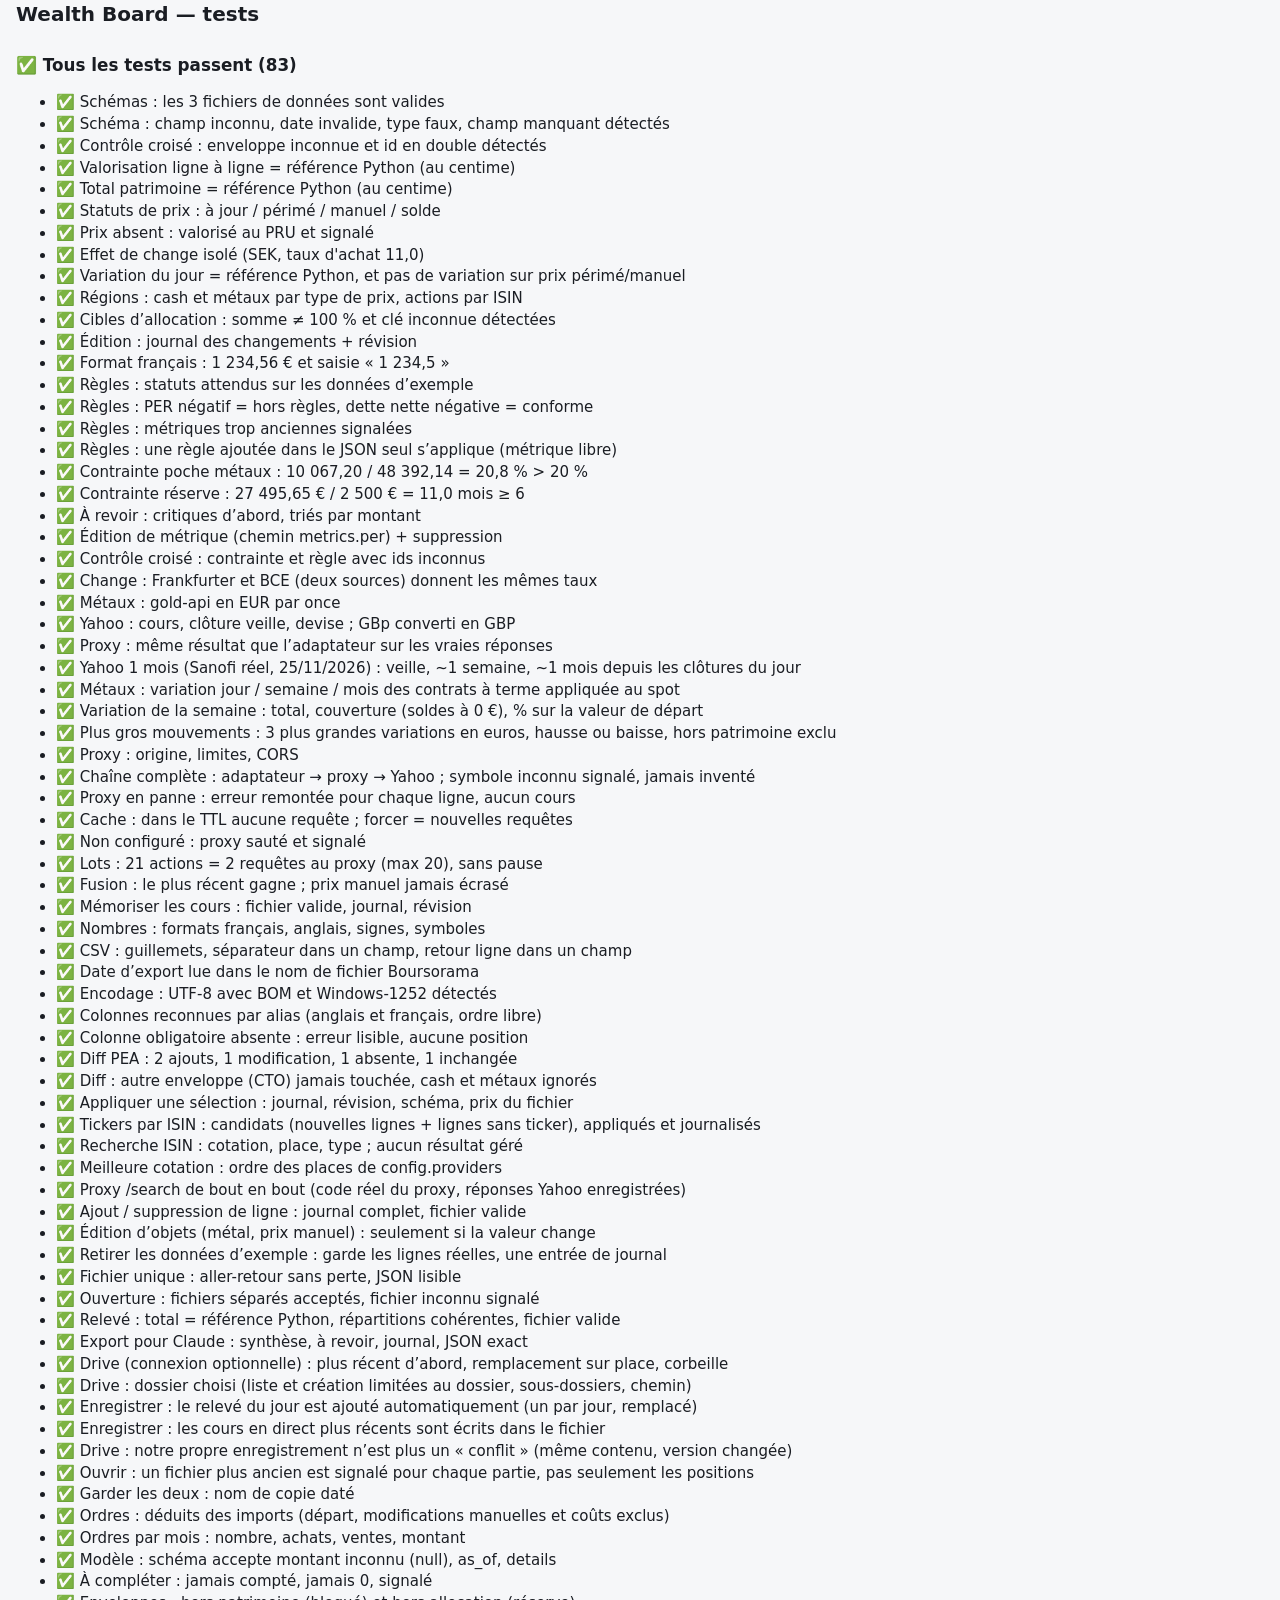
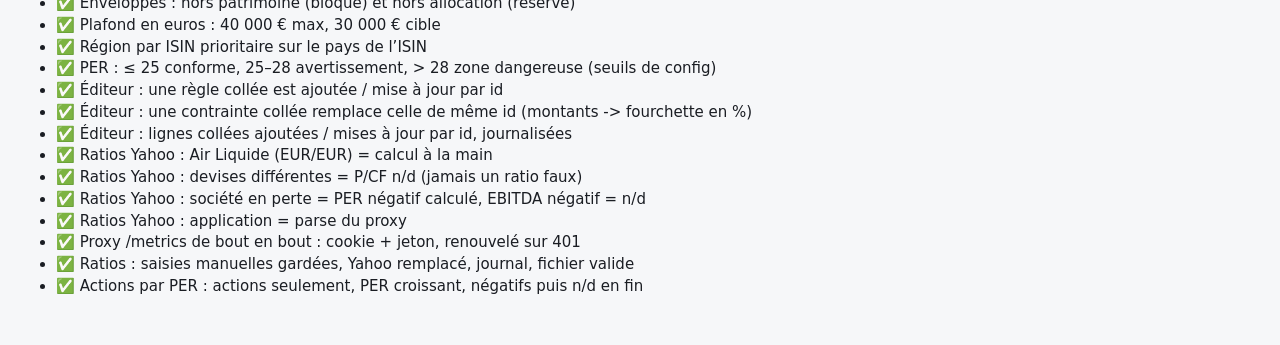
<file: tests/index.html>
<!doctype html>
<html lang="fr">
<head><meta charset="utf-8"><title>Tests…</title><link rel="stylesheet" href="../styles.css"></head>
<body><main><h1>Wealth Board — tests</h1><div id="out">Exécution…</div></main>
<script type="module" src="tests.js"></script></body>
</html>
</file>
<file: styles.css>
/* Wealth Board styles. Colors via custom properties; light/dark via prefers-color-scheme
   or html[data-theme]. Text colors chosen for WCAG AA contrast on their backgrounds. */

:root {
  --bg: #f6f7f9; --surface: #ffffff; --text: #1a1d23; --muted: #555c68; --border: #d6dae1;
  --accent: #1f5fbf; --accent-text: #ffffff;
  --pos: #12703a; --neg: #b3261e;
  --live: #1b7a43; --stale: #9a5b00; --manual: #5b3fb5; --balance: #4a5361; --missing: #b3261e;
  --badge-text: #ffffff;
  --banner: #fff4d6; --banner-text: #5a4200;
  --grid: #e6e8ec; --axis: #c9ced6; --div-pos: #2a78d6; --div-neg: #e34948;
  --radius: 8px;
  color-scheme: light;
}
@media (prefers-color-scheme: dark) {
  :root:not([data-theme="light"]) {
    --bg: #12151a; --surface: #1b1f26; --text: #e8eaed; --muted: #a7aeb9; --border: #333a45;
    --accent: #7fb0ff; --accent-text: #0b1424;
    --pos: #5fd08a; --neg: #ff8a80;
    --live: #5fd08a; --stale: #f0b452; --manual: #b9a6ff; --balance: #b8c0cc; --missing: #ff8a80;
    --badge-text: #0b0e12;
    --banner: #3a3015; --banner-text: #f5e2a8;
    --grid: #2a3039; --axis: #3a424e; --div-pos: #3987e5; --div-neg: #e66767;
    color-scheme: dark;
  }
}
:root[data-theme="dark"] {
  --bg: #12151a; --surface: #1b1f26; --text: #e8eaed; --muted: #a7aeb9; --border: #333a45;
  --accent: #7fb0ff; --accent-text: #0b1424;
  --pos: #5fd08a; --neg: #ff8a80;
  --live: #5fd08a; --stale: #f0b452; --manual: #b9a6ff; --balance: #b8c0cc; --missing: #ff8a80;
  --badge-text: #0b0e12;
  --banner: #3a3015; --banner-text: #f5e2a8;
  --grid: #2a3039; --axis: #3a424e; --div-pos: #3987e5; --div-neg: #e66767;
  color-scheme: dark;
}

* { box-sizing: border-box; }
body { margin: 0; font: 15px/1.45 system-ui, -apple-system, "Segoe UI", Roboto, sans-serif; background: var(--bg); color: var(--text); }
main { max-width: 1400px; margin: 0 auto; padding: 0 16px 32px; }
h1 { font-size: 1.25rem; margin: 0; }
h2 { font-size: 1.05rem; margin: 24px 0 8px; }
code { font-size: .9em; }
button, select, input { font: inherit; color: inherit; }
button { background: var(--surface); border: 1px solid var(--border); border-radius: 6px; padding: 6px 10px; cursor: pointer; }
button:hover { border-color: var(--accent); }
button.primary { background: var(--accent); color: var(--accent-text); border-color: var(--accent); }
button:focus-visible, input:focus-visible, select:focus-visible, summary:focus-visible { outline: 2px solid var(--accent); outline-offset: 2px; }
select, input[type="search"], input[type="text"] { background: var(--surface); border: 1px solid var(--border); border-radius: 6px; padding: 5px 8px; }

.top { display: flex; flex-wrap: wrap; align-items: center; gap: 12px; padding: 12px 16px; background: var(--surface); border-bottom: 1px solid var(--border); }
.rev { color: var(--muted); font-size: .85rem; }
.top-actions { margin-left: auto; display: flex; gap: 8px; flex-wrap: wrap; }

.banner { background: var(--banner); color: var(--banner-text); padding: 8px 12px; border-radius: var(--radius); margin: 12px 0 0; }
.errors, .conflicts { background: var(--surface); border: 2px solid var(--missing); border-radius: var(--radius); padding: 8px 16px; margin-top: 12px; }
.errors h2 { margin-top: 8px; color: var(--missing); }
.conflict { display: flex; flex-wrap: wrap; gap: 8px; align-items: center; }
.conflict p { flex-basis: 100%; margin: 4px 0; }

/* KPIs: one hero figure, then tiles (proportional figures for big standalone numbers). */
.summary { display: grid; grid-template-columns: minmax(260px, 1.3fr) repeat(3, minmax(200px, 1fr)); gap: 12px; margin-top: 16px; }
.hero, .tile, .card { min-width: 0; background: var(--surface); border: 1px solid var(--border); border-radius: var(--radius); padding: 12px 16px; }
.kpi-label { display: block; color: var(--muted); font-size: .85rem; }
.hero-value { display: block; font-size: 3rem; line-height: 1.15; font-weight: 650; letter-spacing: -.01em; }
.tile-value { display: block; font-size: 1.5rem; font-weight: 600; margin: 2px 0; }
.tile-value.muted { color: var(--muted); font-size: 1.1rem; }
.kpi-sub { display: block; color: var(--muted); font-size: .85rem; }
.strip { display: flex; height: 8px; border-radius: 4px; overflow: hidden; margin: 10px 0 8px; gap: 2px; }
.legend { display: flex; flex-wrap: wrap; gap: 4px 14px; list-style: none; padding: 0; margin: 0; font-size: .85rem; }
.dot { display: inline-block; width: 10px; height: 10px; border-radius: 50%; margin-right: 6px; }
.warn { color: var(--missing); margin: 6px 0 0; }
.seg-live { background: var(--live); } .seg-stale { background: var(--stale); } .seg-manual { background: var(--manual); }
.seg-balance { background: var(--balance); } .seg-missing { background: var(--missing); }

/* Stage c: review list, constraint meters, rule badges.
   Status colors are fixed (not themed) and always paired with an icon + text label. */
:root { --st-good: #0ca30c; --st-warn: #fab219; --st-crit: #d03b3b; --st-info: #6b7380; }
.decide { display: grid; grid-template-columns: minmax(0, 1.5fr) minmax(0, 1fr); gap: 12px; margin-top: 12px; align-items: start; }
.constraints { display: grid; gap: 12px; }
.review-list { list-style: none; margin: 0; padding: 0; }
.review-list li { display: grid; grid-template-columns: 22px minmax(0, auto) auto 1fr; gap: 4px 10px; align-items: baseline;
  padding: 7px 8px; border-left: 3px solid var(--st-info); border-bottom: 1px solid var(--border); }
.review-list li.sev-crit { border-left-color: var(--st-crit); }
.review-list li.sev-warn { border-left-color: var(--st-warn); }
.review-list .detail { color: var(--muted); font-size: .88rem; }
.review-list .kind { font-size: .75rem; color: var(--muted); border: 1px solid var(--border); border-radius: 10px; padding: 0 7px; }
.linklike { border: 0; background: none; padding: 0; color: var(--text); font-weight: 600; text-align: left; text-decoration: underline; text-decoration-color: var(--border); text-underline-offset: 3px; }
.linklike:hover { text-decoration-color: var(--accent); }
.card > button[data-more] { margin-top: 8px; }
.constraint-head { display: flex; justify-content: space-between; align-items: center; gap: 8px; }
.state { font-size: .78rem; font-weight: 600; border-radius: 4px; padding: 1px 7px; color: #0b0b0b; white-space: nowrap; }
.state-good { background: var(--st-good); } .state-warn { background: var(--st-warn); }
.state-crit { background: var(--st-crit); color: #fff; } .state-info { background: var(--st-info); color: #fff; }
.meter { position: relative; height: 8px; border-radius: 4px; margin: 10px 0 6px; overflow: visible; }
.meter-fill { display: block; height: 100%; border-radius: 4px; }
.meter-good { background: color-mix(in srgb, var(--st-good) 22%, transparent); } .meter-good .meter-fill { background: var(--st-good); }
.meter-warn { background: color-mix(in srgb, var(--st-warn) 25%, transparent); } .meter-warn .meter-fill { background: var(--st-warn); }
.meter-crit { background: color-mix(in srgb, var(--st-crit) 22%, transparent); } .meter-crit .meter-fill { background: var(--st-crit); }
.meter-info { background: color-mix(in srgb, var(--st-info) 22%, transparent); } .meter-info .meter-fill { background: var(--st-info); }
.meter-mark { position: absolute; top: -4px; width: 2px; height: 16px; background: var(--text); border-radius: 1px; transform: translateX(-1px); }
.rbadge { display: inline-block; white-space: nowrap; border-radius: 4px; padding: 0 6px; font-size: .75rem; font-weight: 600; color: #0b0b0b; }
.rbadge-ok, .rbadge-partial { background: var(--st-good); } .rbadge-breach, .rbadge-stale { background: var(--st-warn); }
.rbadge-unknown { background: none; color: var(--muted); font-weight: 500; padding: 0; }
.ratio-warn { color: var(--stale); font-weight: 600; }
.ratio-danger { color: var(--missing); font-weight: 700; }
.rbadge-danger { background: var(--st-crit); color: #fff; }
.flash { animation: flash 1.6s ease-out; }
@keyframes flash { from { box-shadow: 0 0 0 3px var(--accent); } to { box-shadow: 0 0 0 3px transparent; } }
@media (prefers-reduced-motion: reduce) { .flash { animation: none; outline: 3px solid var(--accent); } }

/* Stage d: price status line + settings dialog */
.price-status { display: flex; flex-wrap: wrap; align-items: center; gap: 8px 16px; margin-top: 12px; font-size: .88rem; color: var(--muted); }
.ps-details summary { cursor: pointer; }
.ps-details ul { margin: 6px 0; padding-left: 18px; }
.ps-errors code { font-size: .85em; }
.spinner { display: inline-block; width: 12px; height: 12px; border: 2px solid var(--border); border-top-color: var(--accent); border-radius: 50%; animation: spin .8s linear infinite; vertical-align: -2px; }
@keyframes spin { to { transform: rotate(360deg); } }
@media (prefers-reduced-motion: reduce) { .spinner { animation: none; } }
dialog { border: 1px solid var(--border); border-radius: var(--radius); background: var(--surface); color: var(--text); max-width: min(520px, 92vw); padding: 16px 20px; }
dialog::backdrop { background: rgb(0 0 0 / .45); }
dialog h2 { margin-top: 0; }
.field { display: grid; gap: 4px; margin: 12px 0; font-size: .9rem; }
.field input { width: 100%; }
.dialog-actions { display: flex; flex-wrap: wrap; gap: 8px; justify-content: flex-end; margin-top: 12px; }
button:disabled { opacity: .55; cursor: progress; }

/* Stage e: import dialog */
dialog.wide { max-width: min(860px, 96vw); width: 100%; }
.import-pickers { display: grid; grid-template-columns: repeat(auto-fit, minmax(200px, 1fr)); gap: 0 12px; }
.import-meta, .import-summary { font-size: .9rem; color: var(--muted); }
.import-summary { font-weight: 600; color: var(--text); }
.import-result h3 { font-size: .95rem; margin: 14px 0 4px; }
.import-problems { border-left: 3px solid var(--st-warn); padding: 4px 10px; margin: 8px 0; font-size: .88rem; }
.import-problems ul { margin: 4px 0; padding-left: 18px; }
table.diff td { vertical-align: top; }
table.diff td:first-child { width: 28px; }
.d-add td:nth-child(2) { border-left: 3px solid var(--st-good); }
.d-chg td:nth-child(2) { border-left: 3px solid var(--accent); }
.d-del td:nth-child(2) { border-left: 3px solid var(--st-crit); }
del { color: var(--muted); } ins { text-decoration: none; font-weight: 600; }
.import-result .errors { margin-top: 8px; }

/* Editors */
.name-row { display: flex; align-items: center; gap: 6px; }
.row-edit { border: 0; background: none; padding: 0 4px; color: var(--muted); font-size: .95rem; line-height: 1; }
.row-edit:hover { color: var(--accent); }
.ed-grid { display: grid; grid-template-columns: repeat(auto-fit, minmax(200px, 1fr)); gap: 0 12px; }
.ed-grid .wide { grid-column: 1 / -1; }
.ed-grid fieldset { border: 1px solid var(--border); border-radius: var(--radius); display: grid; grid-template-columns: repeat(auto-fit, minmax(150px, 1fr)); gap: 0 12px; margin: 8px 0; }
.ed-grid fieldset[hidden], .field[hidden] { display: none; }
.editor select, .editor input { width: 100%; }
.editor td select { margin-bottom: 4px; }
.editor .sub input { width: auto; }
button.danger { color: var(--missing); border-color: var(--missing); margin-right: auto; }
.linklike.small { font-size: .85rem; font-weight: 500; margin-top: 6px; }
#remove-sample { margin-left: 8px; }

/* Data & sync */
.sync-badge { border-radius: 12px; font-size: .8rem; padding: 2px 10px; color: var(--muted); }
.sync-badge.warn { border-color: var(--st-warn); color: var(--text); }
.data-dialog section { border-top: 1px solid var(--border); padding-top: 4px; margin-top: 10px; }
.data-dialog h3 { font-size: .95rem; margin: 8px 0 4px; }
.dialog-actions.start { justify-content: flex-start; }
.button-like { display: inline-block; background: var(--surface); border: 1px solid var(--border); border-radius: 6px; padding: 6px 10px; cursor: pointer; }
.button-like:focus-within { outline: 2px solid var(--accent); outline-offset: 2px; }
.data-steps { display: flex; flex-wrap: wrap; gap: 8px; margin: 12px 0 6px; }
.primary-like { background: var(--accent); color: var(--accent-text); border-color: var(--accent); }

/* Stage g: journal + export */
.journal-card { margin-top: 16px; }
.per-rank-card { align-self: start; }
.data-status { font-weight: 600; margin: 4px 0 8px; }
.data-status.warn { color: var(--stale); }
.data-status.ok { color: var(--pos); }
.trades-month tr.over td { background: color-mix(in srgb, var(--neg) 10%, transparent); }
.trade-list { margin: 4px 0 0; padding-left: 1.1em; font-size: .85rem; }
.conflict-choices { display: flex; flex-direction: column; gap: 8px; margin: 10px 0; }
.conflict-choices button { text-align: left; }
.tile-pct { font-size: .6em; font-weight: 600; white-space: nowrap; }
.ratio-guide th { text-align: left; font-weight: 600; white-space: nowrap; }
.ratio-guide th .sub { display: block; font-weight: 400; }
.ratio-name { cursor: help; border-bottom: 1px dotted var(--muted); }
.folder-items { list-style: none; padding: 0; margin: 6px 0; max-height: 45vh; overflow: auto; }
.folder-items li { padding: 3px 0; }
.per-rank-card table.mini td:first-child { width: 2.5em; color: var(--muted); }
.journal-card summary { cursor: pointer; display: flex; align-items: baseline; gap: 12px; flex-wrap: wrap; list-style: none; }
.journal-card summary h2 { margin: 0; }
.journal-card .seg-control { margin: 10px 0; }
tr.by-claude td { background: color-mix(in srgb, var(--manual) 10%, transparent); }
.who-claude { font-weight: 600; color: var(--manual); }
.export-text { width: 100%; font: .8rem/1.4 ui-monospace, Consolas, monospace; background: var(--bg); color: var(--text); border: 1px solid var(--border); border-radius: 6px; padding: 8px; }

/* JSON editor */
.json-editor textarea { min-height: 280px; margin-top: 10px; }
.je-summary { margin: 8px 0; padding-left: 18px; }

/* Chart cards */
.viz { display: grid; grid-template-columns: repeat(2, minmax(0, 1fr)); gap: 12px; margin-top: 12px; }
.card h2 { margin: 0; font-size: 1rem; }
.card-head { display: flex; flex-wrap: wrap; justify-content: space-between; align-items: flex-start; gap: 8px; margin-bottom: 8px; }
.sub-title { margin: 2px 0 0; color: var(--muted); font-size: .85rem; }
.seg-control { display: inline-flex; flex-wrap: wrap; max-width: 100%; border: 1px solid var(--border); border-radius: 6px; overflow: hidden; }
.seg-control button { border: 0; border-radius: 0; padding: 4px 10px; font-size: .85rem; }
.seg-control button + button { border-left: 1px solid var(--border); }
.seg-control button[aria-checked="true"] { background: var(--accent); color: var(--accent-text); }
.legend-inline { display: flex; gap: 12px; list-style: none; padding: 0; margin: 0; font-size: .85rem; color: var(--muted); }
.key { display: inline-block; width: 12px; height: 12px; border-radius: 3px; margin-right: 6px; vertical-align: -1px; }
.key-muted { background: var(--muted); }
.alloc-body { display: grid; grid-template-columns: minmax(160px, 220px) 1fr; gap: 16px; align-items: center; }
.donut-box { position: relative; height: 220px; }
.chart-box { position: relative; min-height: 120px; }
.empty-chart { color: var(--muted); padding: 24px 0; text-align: center; }
.card details { margin-top: 8px; font-size: .9rem; }
.card summary { cursor: pointer; color: var(--muted); }
table.mini { width: 100%; border-collapse: collapse; font-size: .88rem; font-variant-numeric: tabular-nums; margin-top: 6px; }
.mini th, .mini td { padding: 4px 6px; border-bottom: 1px solid var(--border); text-align: left; }
.mini th { color: var(--muted); font-weight: 500; }
.mini .num { text-align: right; white-space: nowrap; }
.swatch { display: inline-block; width: 10px; height: 10px; border-radius: 3px; margin-right: 8px; }
.flag { color: var(--stale); font-weight: 600; }
.data-table, .alloc-table { overflow-x: auto; }
.sr-only { position: absolute; width: 1px; height: 1px; overflow: hidden; clip: rect(0 0 0 0); white-space: nowrap; }

.pos { color: var(--pos); } .neg { color: var(--neg); }

.table-tools { display: flex; flex-wrap: wrap; gap: 12px; align-items: flex-end; justify-content: space-between; }
.filters { display: flex; flex-wrap: wrap; gap: 8px; }
.filter { display: flex; flex-direction: column; font-size: .8rem; color: var(--muted); }
.filter select, .filter input { color: var(--text); font-size: .9rem; }
.filter.search input { min-width: 220px; }
.table-actions { display: flex; gap: 8px; align-items: center; flex-wrap: wrap; }
.pending { color: var(--stale); font-weight: 600; }
.col-picker { position: relative; }
.col-picker summary { cursor: pointer; border: 1px solid var(--border); border-radius: 6px; padding: 6px 10px; background: var(--surface); list-style: none; }
.col-list { position: absolute; right: 0; z-index: 5; background: var(--surface); border: 1px solid var(--border); border-radius: var(--radius); padding: 8px 12px; display: grid; gap: 4px; min-width: 180px; box-shadow: 0 6px 20px rgb(0 0 0 / .15); }
.count { color: var(--muted); font-size: .85rem; margin: 8px 0 4px; }

.table-wrap { overflow-x: auto; background: var(--surface); border: 1px solid var(--border); border-radius: var(--radius); }
table.holdings { width: 100%; border-collapse: collapse; font-variant-numeric: tabular-nums; }
.holdings th, .holdings td { padding: 8px 10px; border-bottom: 1px solid var(--border); text-align: left; vertical-align: top; }
.holdings th { position: sticky; top: 0; background: var(--surface); white-space: nowrap; }
.holdings th button { border: 0; background: none; padding: 0; font-weight: 600; }
.holdings .num { text-align: right; white-space: nowrap; }
.holdings tbody tr:hover { background: color-mix(in srgb, var(--accent) 6%, transparent); }
.holdings td.dirty { background: color-mix(in srgb, var(--stale) 18%, transparent); }
.holdings td input { width: 100%; min-width: 80px; }
.holdings td.num input { text-align: right; }
.name { font-weight: 600; display: block; }
.sub { display: block; color: var(--muted); font-size: .8rem; }
.empty { text-align: center; color: var(--muted); }
.tag { display: inline-block; border: 1px solid var(--border); border-radius: 10px; padding: 0 7px; font-size: .8rem; color: var(--muted); }

.badge { display: inline-block; border-radius: 4px; padding: 0 6px; font-size: .75rem; font-weight: 600; color: var(--badge-text); vertical-align: 1px; }
.badge-live { background: var(--live); } .badge-stale { background: var(--stale); } .badge-manual { background: var(--manual); }
.badge-balance { background: var(--balance); } .badge-missing { background: var(--missing); }

.foot { text-align: center; color: var(--muted); padding: 16px; border-top: 1px solid var(--border); font-size: .9rem; }
.toasts { position: fixed; bottom: 16px; right: 16px; display: grid; gap: 8px; z-index: 10; }
.toast { background: var(--surface); border: 1px solid var(--border); border-left: 4px solid var(--accent); border-radius: 6px; padding: 8px 12px; max-width: 360px; box-shadow: 0 6px 20px rgb(0 0 0 / .15); }
.toast-error { border-left-color: var(--missing); }

@media (max-width: 1100px) {
  .summary { grid-template-columns: repeat(2, minmax(0, 1fr)); }
  .viz { grid-template-columns: minmax(0, 1fr); }
  .decide { grid-template-columns: minmax(0, 1fr); }
}

/* Phone: rows become cards, each cell labelled. */
@media (max-width: 720px) {
  .summary { grid-template-columns: 1fr; }
  .hero-value { font-size: 2.4rem; }
  .alloc-body { grid-template-columns: minmax(0, 1fr); }
  .summary { grid-template-columns: minmax(0, 1fr); }
  .top-actions button { font-size: .85rem; padding: 5px 8px; }
  .flag-text { display: none; }
  .review-list li { grid-template-columns: 22px 1fr auto; }
  .review-list .detail { grid-column: 2 / -1; }
  .donut-box { height: 200px; }
  .top-actions { margin-left: 0; }
  .filter.search input { min-width: 0; width: 100%; }
  .filter.search { flex-basis: 100%; }
  .table-wrap { background: none; border: 0; }
  table.holdings thead { position: absolute; width: 1px; height: 1px; overflow: hidden; clip: rect(0 0 0 0); }
  table.holdings, .holdings tbody, .holdings tr, .holdings td { display: block; }
  .holdings tr { background: var(--surface); border: 1px solid var(--border); border-radius: var(--radius); margin-bottom: 10px; padding: 6px 10px; }
  .holdings td { border: 0; padding: 4px 0; display: flex; justify-content: space-between; gap: 12px; text-align: right; }
  .holdings td::before { content: attr(data-label); color: var(--muted); font-size: .85rem; text-align: left; }
  .holdings td:first-child { display: block; text-align: left; }
  .holdings td:first-child::before { content: none; }
  .holdings td:empty { display: none; }
  .holdings .num { white-space: normal; }
}
.field.check { flex-direction: row; display: flex; align-items: center; gap: 8px; }
</file>
